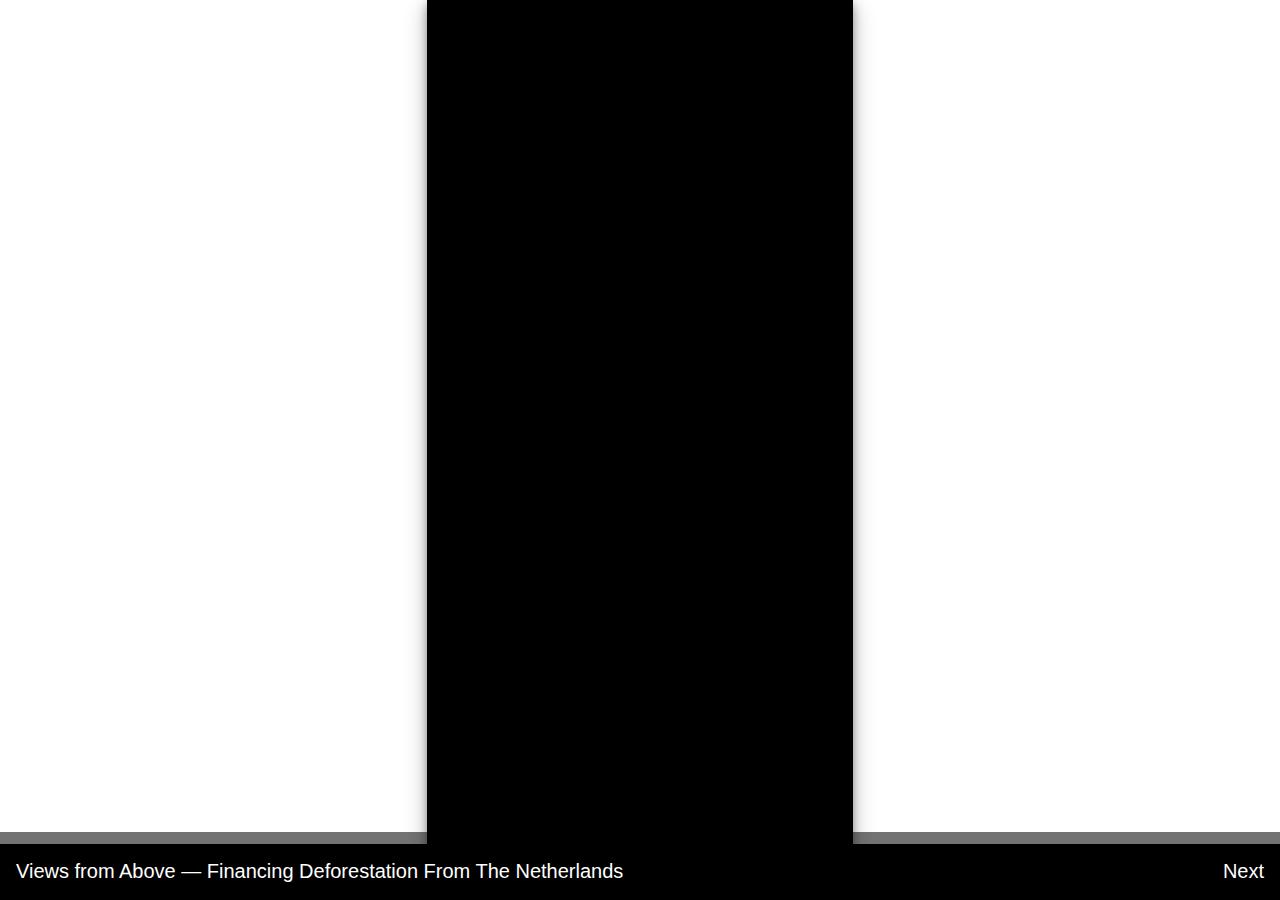
<file: chapters.html>
<!DOCTYPE html>
<html>
<head>
	<link href="https://fonts.googleapis.com/css?family=Work+Sans" rel="stylesheet"> 
	<meta charset="utf-8" />
	<title>Brazil Lila</title>
	<meta name="viewport" content="initial-scale=1,maximum-scale=1,user-scalable=no" />
	<script src="https://api.tiles.mapbox.com/mapbox-gl-js/v0.51.0/mapbox-gl.js"></script>
	<link href="https://api.tiles.mapbox.com/mapbox-gl-js/v0.51.0/mapbox-gl.css" rel="stylesheet" />
	<link rel="stylesheet" type="text/css" href="resources/style.css">
	<script type="text/javascript" src="resources/script.js"></script>
</head>
<body>
	
<audio id="audio-page-1" src="content/audio/audio01.mp3"></audio>
<audio id="audio-page-2" src="content/audio/audio02.mp3"></audio>
<audio id="audio-page-3" src="content/audio/audio03.mp3"></audio>
<audio id="audio-page-4" src="content/audio/audio04.mp3"></audio>
<audio id="audio-page-5" src="content/audio/audio05.mp3"></audio>
<audio id="audio-page-6" src="content/audio/audio06.mp3"></audio>

<div class="columns">
	<div id="map-brazil">
		<div class="caption"></div>
	</div>	

	<div id="content">
	</div>
	
	<div id="map-europe">
		<div class="caption"></div>
	</div>
</div>


<div class="status-bar">
	<h2 id="current-title"><a href="/" id="next" class="btn-next">Next</a>
	Views from Above — Financing Deforestation From The Netherlands 
	<a id="credits" href="credits.html">Credits</a>
	</h2>
</div>


<button id="fly">Fly</button>


</body>
</html>
</file>
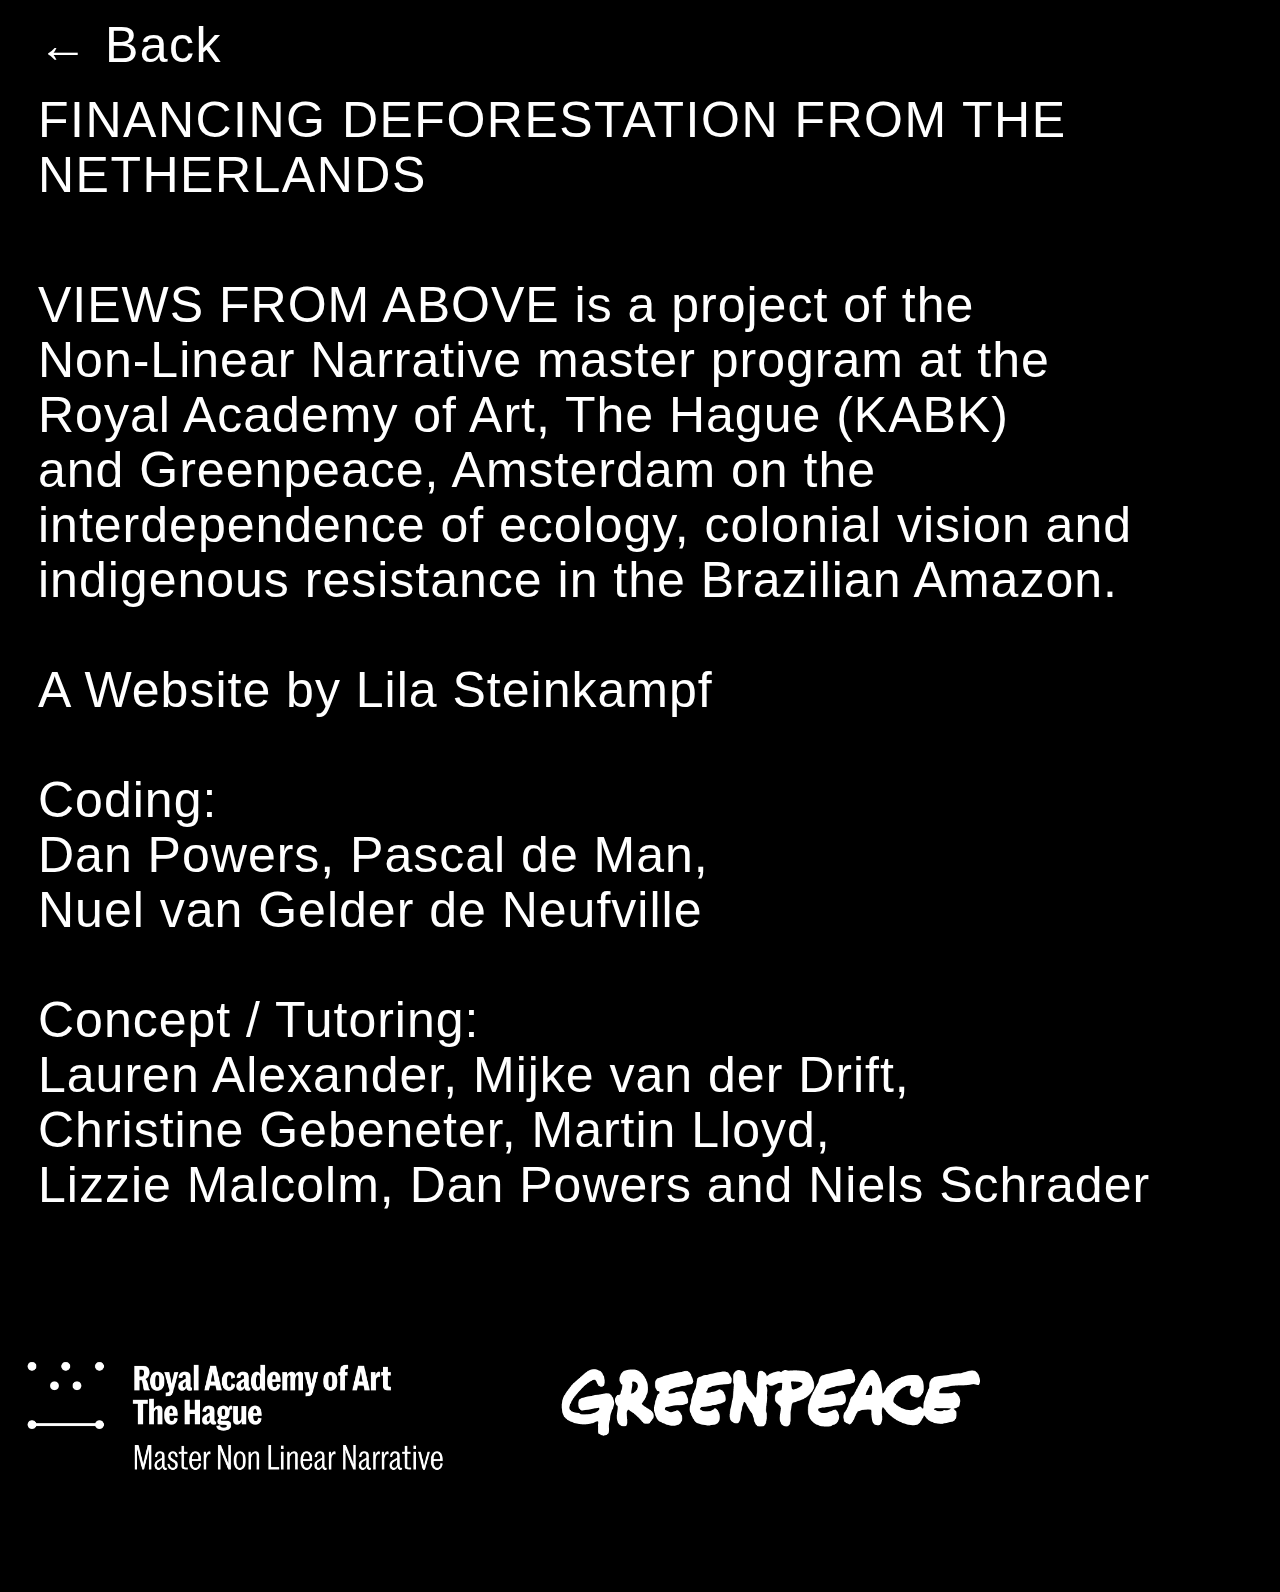
<file: credits.html>
<!DOCTYPE html>
<html>
<head>
	<meta charset="utf-8" />
<style>
body {
  background-color:black;
}

h1 {letter-spacing: 1.5px;
  
  margin-left: 20px;
     color:white;
    padding:10px;
	margin-top: 0;
	font-weight:100;
	line-height: 1,2;
	font-size: 50px;font-family: 'Helvetica', sans-serif;
	line-height:1.1;
	margin-bottom: 0;
} 
h2 {
  letter-spacing: 1px;
  margin-left: 20px;
     color:white;
    padding:10px;
	margin-top: 0;
	font-weight:100;
	line-height: 1,2;
	font-size: 50px;font-family: 'Helvetica', sans-serif;
	line-height:1.1;
	margin-bottom: 0;
} 

img {
width: 40%;

}

a:link, a:active, a:visited, a:hover {
	color: #FFF;
	text-decoration: none;
}
</style>
</head>
<body>
<h1><a id="home" href="/">&larr; Back</a>
<h1>FINANCING DEFORESTATION FROM THE NETHERLANDS <br><br></h1>
<h2>VIEWS FROM ABOVE is a project of the<br>
Non-Linear Narrative master program
at the<br> Royal Academy of Art, The Hague (KABK)<br>
and Greenpeace, Amsterdam on the <br>interdependence of ecology, colonial vision 
and <br>indigenous resistance in the Brazilian Amazon.<br><br>
A Website by Lila Steinkampf<br><br>

Coding: <br>Dan Powers, Pascal de Man,<br>Nuel van Gelder de Neufville<br><br>
Concept / Tutoring: <br>Lauren Alexander, Mijke van der Drift,<br> Christine Gebeneter, Martin Lloyd,<br> Lizzie Malcolm, Dan Powers and Niels Schrader<br>
</h2>


<img src="content/images/08/KABK_Partnerlogo_.jpg">
<img src="content/images/08/greenpeace_logo_web.png">



</body>
</html>
</file>
<file: resources/style.css>
#fly {
	display: block;
	position: relative;
	margin: 0px auto;
	width: 50%;
	height: 40px;
	padding: 10px;
	border: none;
	border-radius: 3px;
	line-height: 3em;
	font-size: 12px;
	text-align: center;
	color: #fff;
	background: #ee8a65;
}


body { 
	margin: 0;
	padding: 0;
	min-height: 100vh;
	overflow: hidden;
	font-family: 'Helvetica', sans-serif;
	

	-webkit-font-smoothing: antialiased;
}

* {
	box-sizing: border-box;
}

h1 {
	padding:10px;
	margin-top: 0;
	font-weight: 50;
	line-height: 1;
	font-size:65px;
}

p { padding:5px;
	margin-top: 0;
	font-weight: 50;
	line-height: 1,8;
	color: #40ff00;
}

.columns {
	display: flex;
	height: 85vh;
	height: calc(100vh - 20px - 2rem);
}

.columns > div {
	position: relative;
	flex: 0 1 calc(100% / 3);
}

.caption {
	position: absolute;
	bottom: 0;
	left: 0;
	right: 0;
	padding: 0.5rem 0.5rem;
	font-size: 20px;
	color: white;
	background: rgba(0, 0, 0, 0.55);
	z-index: +3;
	text-align: center;
	letter-spacing: 0.8px;
	font-weight: 50;

}
#content h1:empty { display: none }
#content .caption {
	text-align:left; 
	position: fixed;
	left: calc(100% / 3);
	right: calc(100% / 3);
	bottom: calc(20px + 2rem);
   font-size: 20px;
}

#content video {
	position: absolute;
	top: 0; left: 50%;
	width: auto;
	height: 100%;
	transform: translate(-50%,0);
}
.columns.video > div:nth-child(1) { flex: 0 1 calc(200% / 3); background: black }
.columns.video > div:nth-child(1) > div[class^="mapboxgl"] { display: none }
.columns.video #content .caption { left: calc(200% / 3); right: 0 }
.columns.video > div:nth-child(3) { display: none }

.columns.intro > div:nth-child(1) { flex: 0 1 100%; background: black; overflow: hidden }
.columns.intro .caption { font-size: 3em; /*text-align: left; padding-left: calc(1em / 3) */}
.columns.intro > div:nth-child(2),
.columns.intro > div:nth-child(3) { display: none }

#video-container {
	position: relative;
	width: 100%;
	height: 100%;
}
#video-container video {
	position: absolute;
	top: 50%; left: 50%;
	width: auto;
	height: auto;
	min-width: 100%;
	min-height: 100%;
	transform: translate(-50%, -50%);

}

.status-bar {
	position: fixed;
	bottom: 0; left: 0; right: 0;
	background: black;
	color: #ffff;
	padding: 0 1rem;
	z-index: +1;
}

.status-bar h2 .btn-next { 
	float: right; 
	color: #fff;
	text-decoration: none;
    cursor: pointer;
}

.status-bar h2 .btn-next:hover { 
	color: #40ff00;
}

h2{
	font-size: 20px;
	font-weight: 50;
	
	}

img, video {
	width: 100%;
	margin-bottom: -4px;
	box-shadow: 0 4px 8px 0 rgba(0, 0, 0, 0.30), 0 6px 20px 0 rgba(0, 0, 0, 0.30);
	z-index:1;
}
#content {
	padding: 0px;
	background: black;
	color:  	white ;
	box-shadow: 0 4px 8px 0 rgba(0, 0, 0, 0.30), 0 6px 20px 0 rgba(0, 0, 0, 0.30);
	z-index:1;
	height: 100%;
	overflow: hidden;
	overflow-x: hidden;
	overflow-y: auto;
}
#map {
	position: absolute; 
	top: 0; 
	bottom: 0; 
	width: 100%;
}

.mapboxgl-ctrl-bottom-left,
.mapboxgl-ctrl-bottom-right { display: none }


#credits {
	display:  inline-block;
	margin-left:  100px;
}

a#credits, a#home {
	color:  #FFF;
	text-decoration: none;
}


#credits {
	display: none;
}

.scene5 #credits {
	display:  inline-block;
}
</file>
